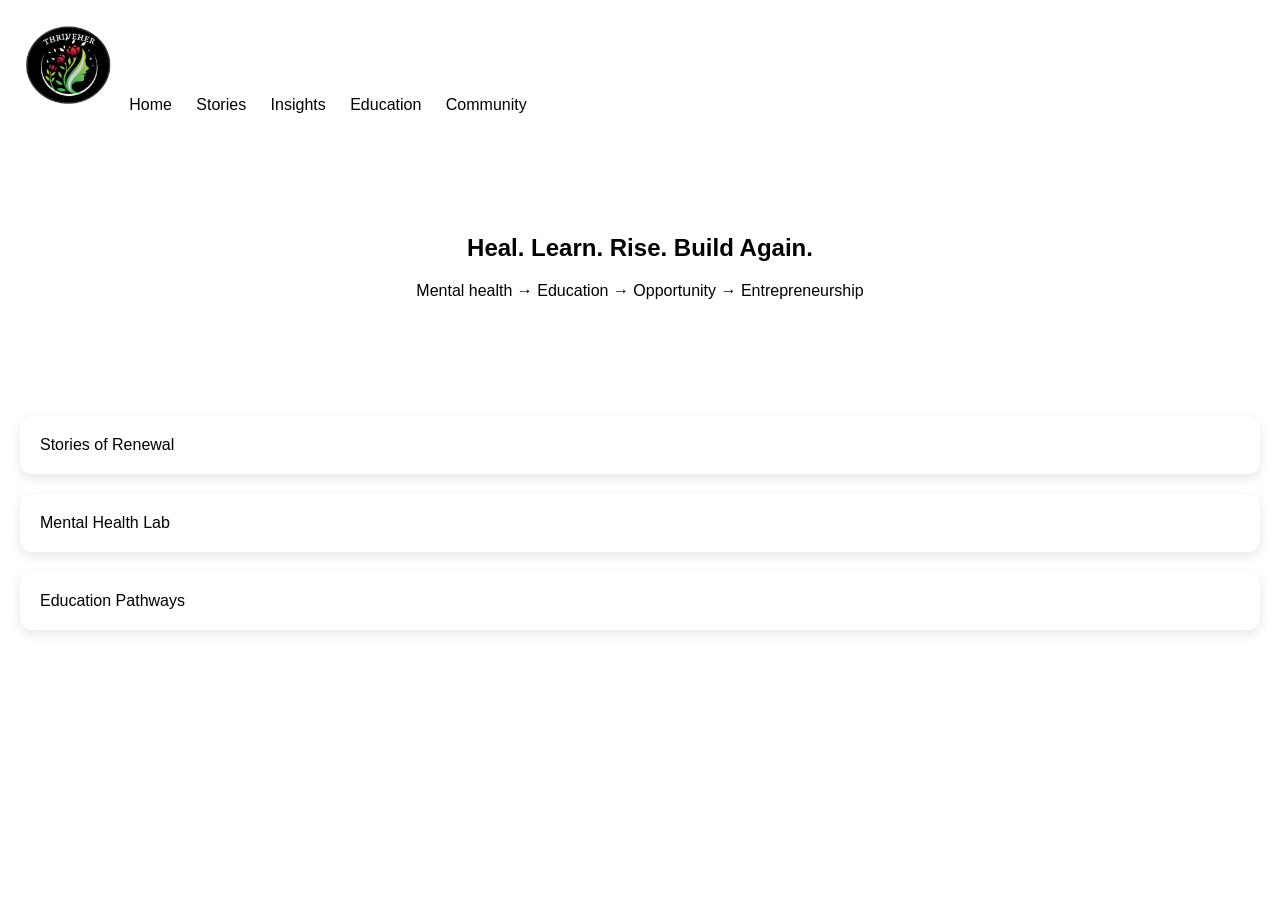
<file: index.html>
<!DOCTYPE html>
<html>
<head>
  <title>ThriveHer</title>
  <link rel="stylesheet" href="style.css">
</head>
<body>
<header class="navbar">
  <div class="logo"><img src="thriveher-logo.png" alt="ThriveHer Logo" style="height:90px;">
  </nav>
    <a href="index.html">Home</a>
    <a href="stories.html">Stories</a>
    <a href="insights.html">Insights</a>
    <a href="education.html">Education</a>
    <a href="community.html">Community</a>
  </nav>
</header>

<section class="hero">
  <h1>Heal. Learn. Rise. Build Again.</h1>
  <p>Mental health → Education → Opportunity → Entrepreneurship</p>
</section>

<section class="cards">
  <div class="card">Stories of Renewal</div>
  <div class="card">Mental Health Lab</div>
  <div class="card">Education Pathways</div>
</section>

</body>
</html>
</file>
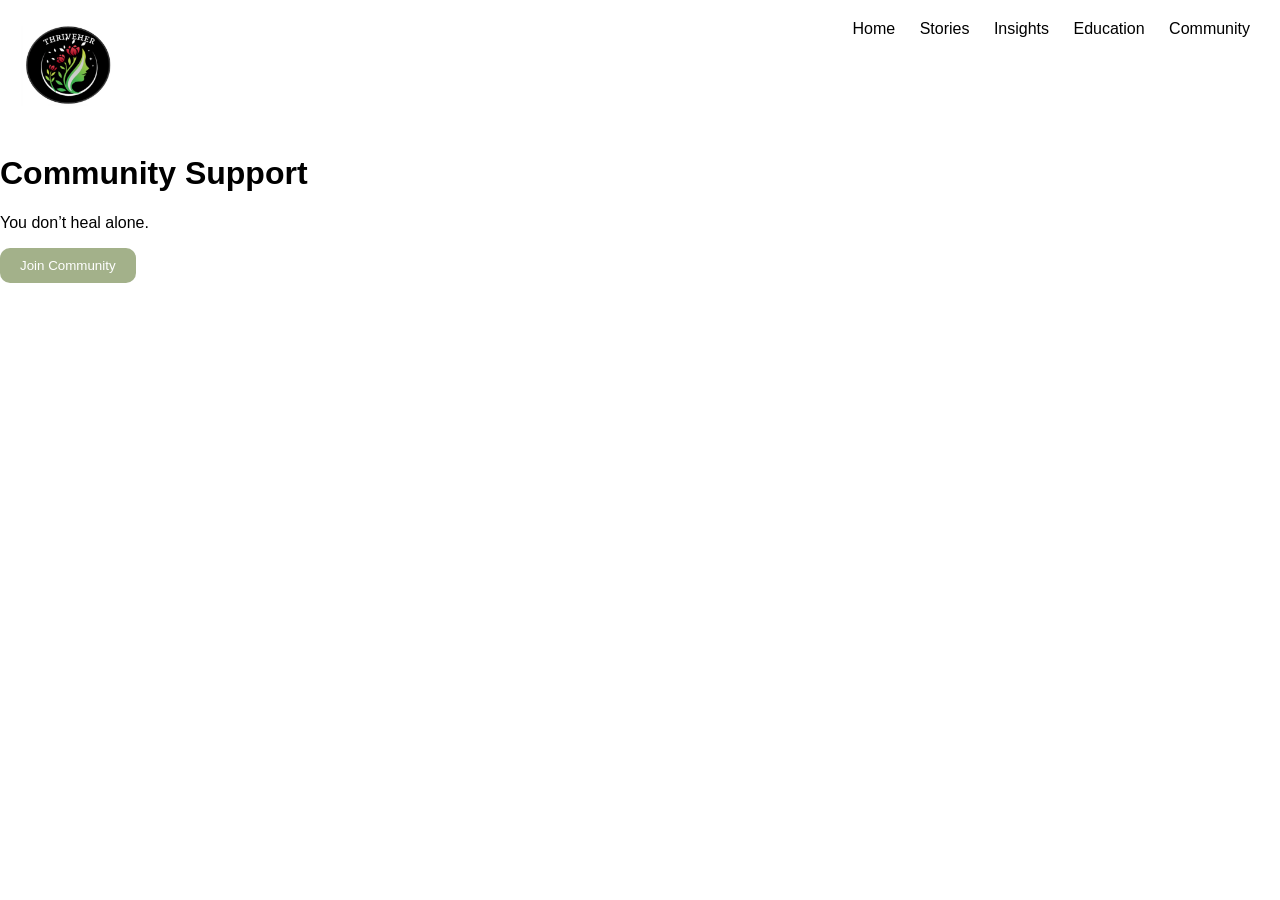
<file: community.html>
<!DOCTYPE html>
<html>
<head>
  <title>Community/Partnership</title>
  <link rel="stylesheet" href="style.css">
</head>

<body>

<header class="navbar">
  <div class="logo"><img src="thriveher-logo.png" alt="ThriveHer Logo" style="height:90px;"></div>
<nav>
    <a href="index.html">Home</a>
    <a href="stories.html">Stories</a>
    <a href="insights.html">Insights</a>
    <a href="education.html">Education</a>
    <a href="community.html">Community</a>
  </nav>
</header>

<h1>Community Support</h1>

<p>You don’t heal alone.</p>

<button>Join Community</button>

</body>
</html>
</file>
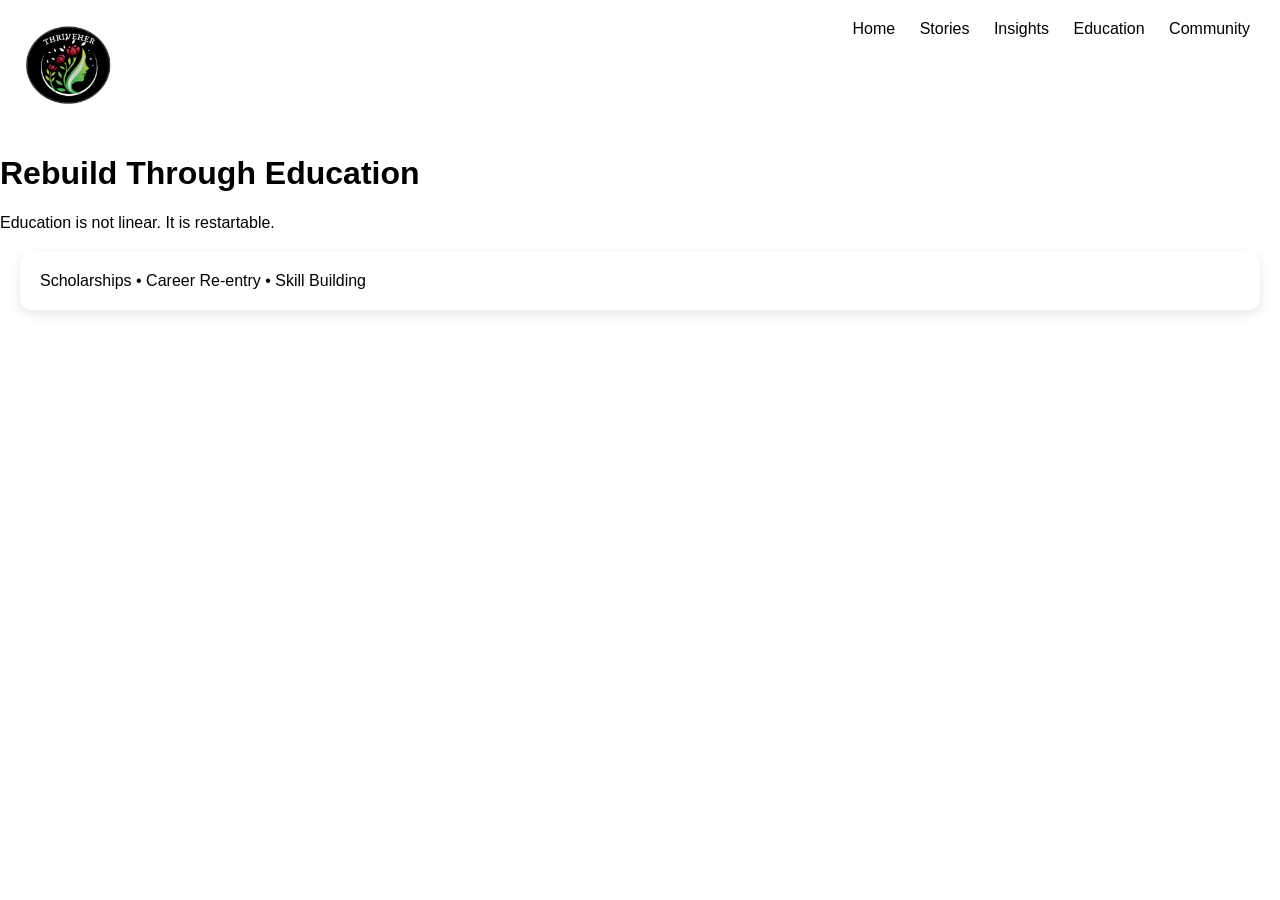
<file: education.html>
<!DOCTYPE html>
<html>
<head>
  <title>Education</title>
  <link rel="stylesheet" href="style.css">
</head>
<body>
<header class="navbar">
  <div class="logo"><img src="thriveher-logo.png" alt="ThriveHer Logo" style="height:90px;"></div>
<nav>
    <a href="index.html">Home</a>
    <a href="stories.html">Stories</a>
    <a href="insights.html">Insights</a>
    <a href="education.html">Education</a>
    <a href="community.html">Community</a>
  </nav>
</header>
<h1>Rebuild Through Education</h1>
<p>Education is not linear. It is restartable.</p>
<div class="card">
  Scholarships • Career Re-entry • Skill Building
</div>
</body>
</html>
</file>
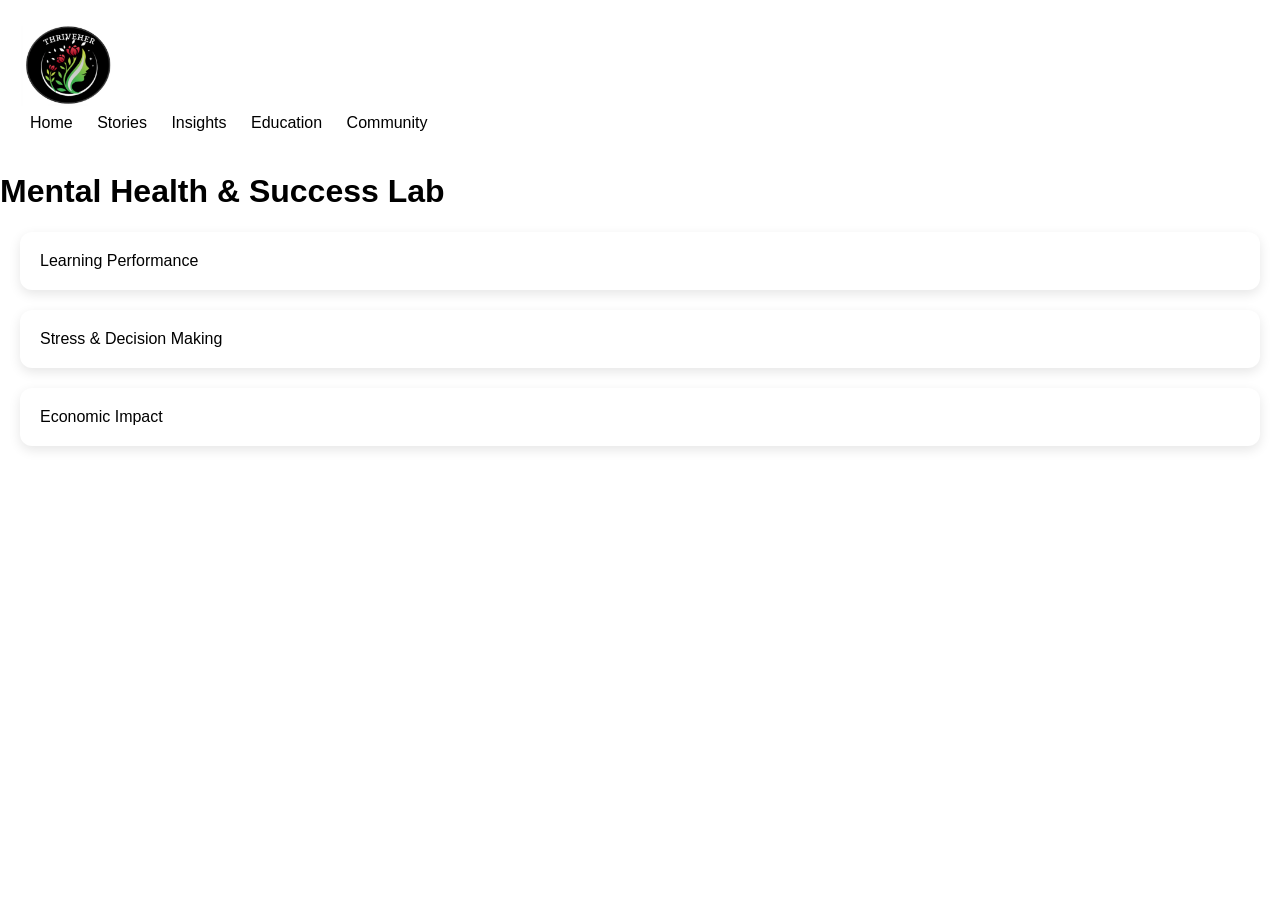
<file: insights.html>
<!DOCTYPE html>
<html>
<head>
  <title>Insights</title>
  <link rel="stylesheet" href="style.css">
</head>

<body>
  
<header class="navbar">
  <div class="logo">
  <div class="logo"><img src="thriveher-logo.png" alt="ThriveHer Logo" style="height:90px;"></div>
<div>

    <a href="index.html">Home</a>
    <a href="stories.html">Stories</a>
    <a href="insights.html">Insights</a>
    <a href="education.html">Education</a>
    <a href="community.html">Community</a>
  </nav>
</header>

<h1>Mental Health & Success Lab</h1>

<div class="card">Learning Performance</div>
<div class="card">Stress & Decision Making</div>
<div class="card">Economic Impact</div>

</body>
</html>
</file>
<file: style.css>
body {
  font-family: Arial;
  margin: 0;
  background: #ffffff;
  color: #000000;
}

.navbar {
  display: flex;
  justify-content: space-between;
  padding: 20px;
  background: white;
}

.navbar a {
  margin: 0 10px;
  text-decoration: none;
  color: black;
}

.hero {
  padding: 80px;
  text-align: center;
}

.card {
  background: white;
  margin: 20px;
  padding: 20px;
  border-radius: 12px;
  box-shadow: 0 4px 12px rgba(0,0,0,0.1);
}

button {
  background: #A3B18A;
  border: none;
  padding: 10px 20px;
  color: white;
  border-radius: 10px;
}
.logo img {
    height: 90px;
    width: auto;
}
</file>
